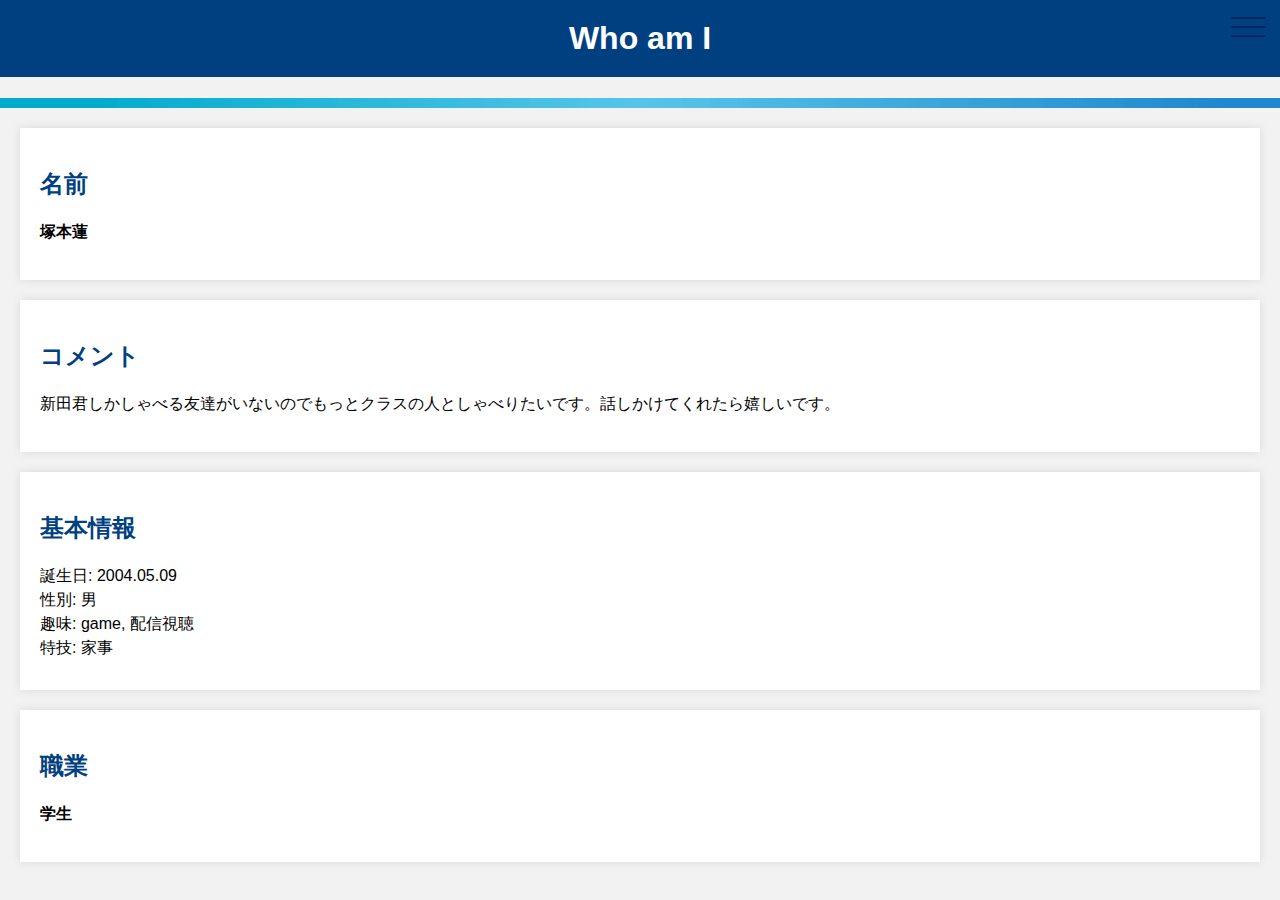
<file: index.html>
<!DOCTYPE html>
<html lang="ja">
<head>
    <meta charset="utf-8">
    <meta name="viewport" content="width=device-width">
    <title>Who am I</title>
    <link rel="stylesheet" type="text/css" href="./style.css">
</head>
<body>
    <!-- ヘッダー -->
    <header class="header">
        <!-- ロゴ -->
        <h1>Who am I</h1>
    
    <!-- ナビゲーション用チェックボックス ※ブラウザ上は表示されません -->
    <input type="checkbox" name="navToggle" id="navToggle" class="nav-toggle">
    
    <!-- ナビゲーション用ハンバーガーボタン -->
    <label for="navToggle" class="btn-burger"></label>
    
    <!-- ナビゲーション -->
    <nav class="nav">
    <ul class="nav-list">
      <li>ホーム</li>
      <li><a href="carhartt/index.html" title="carhartt">carhartt</a></li>
      <li><a href="valo/index.html" title="valo">valo</a></li>
      <li><a href="sova/index.html" title="sova">sova</a></li>
      <li><a href="contact/index.html" title="contact">contact</a></li>
    </ul>
    </nav>
    <!-- ナビゲーションここまで -->
    </header>
    <section id="name">
        <h2>名前</h2>
        <p>塚本蓮</p>
    </section>
    <section id="comment">
        <h2>コメント</h2>
        <p>新田君しかしゃべる友達がいないのでもっとクラスの人としゃべりたいです。話しかけてくれたら嬉しいです。</p>
    </section>
    <section id="base_data">
        <h2>基本情報</h2>
        <p>
            誕生日: 2004.05.09<br>
            性別: 男<br>
            趣味: game, 配信視聴<br>
            特技: 家事<br>
        </p>
    </section>
    <section id="job">
        <h2>職業</h2>
        <p>学生</p>
    </section>
</body>
</html>
</file>
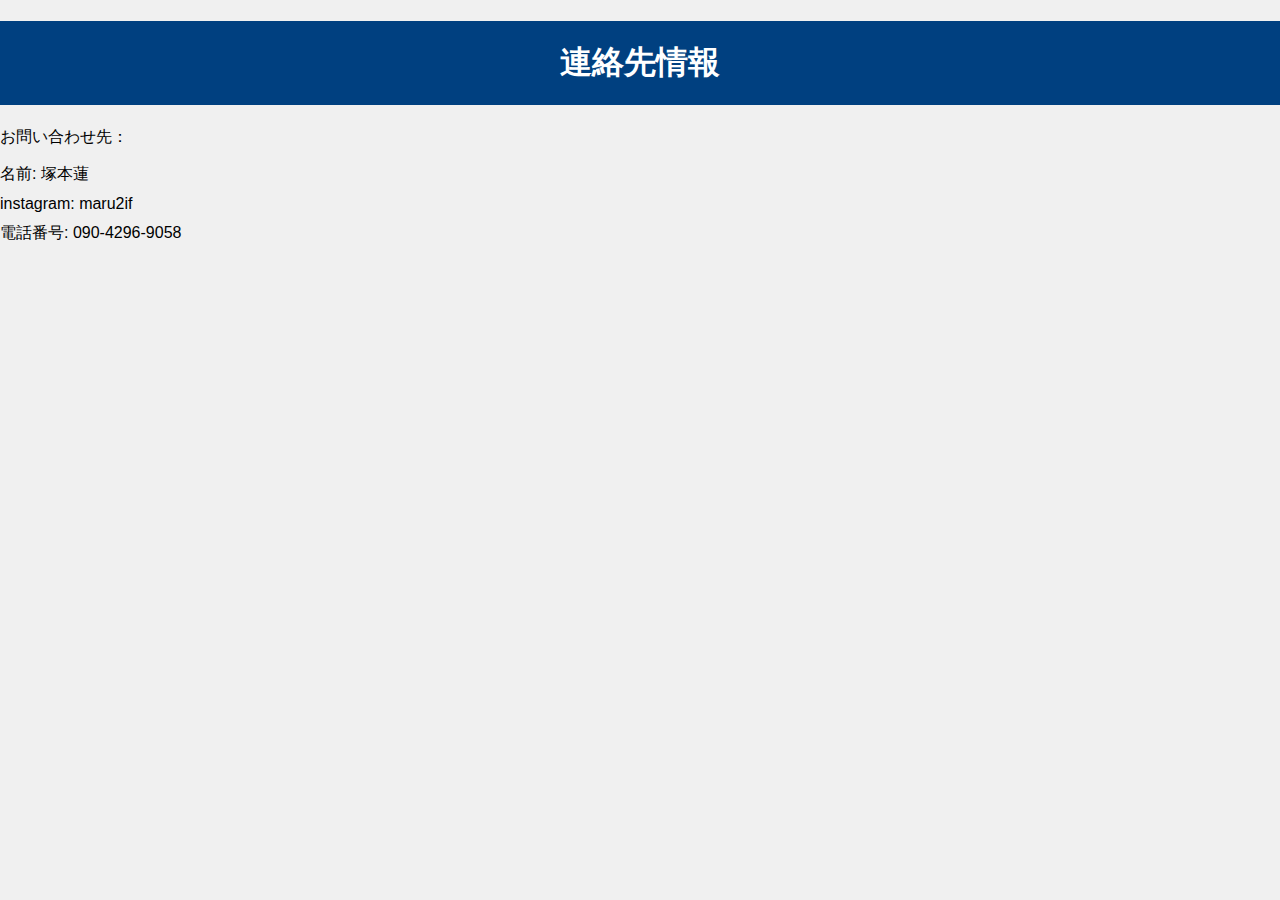
<file: contact/index.html>
<!DOCTYPE html>
<html lang="ja">
<head>
    <meta charset="UTF-8">
    <meta name="viewport" content="width=device-width, initial-scale=1.0">
    <link rel="stylesheet" href="./style.css">
    <title>連絡先情報</title>
</head>
<body>
    <h1>連絡先情報</h1>
    <p>お問い合わせ先：</p>
    <ul>
        <li>名前: 塚本蓮</li>
        <li>instagram: maru2if</li>
        <li>電話番号: 090-4296-9058</li>
    </ul>
</body>
</html>
</file>
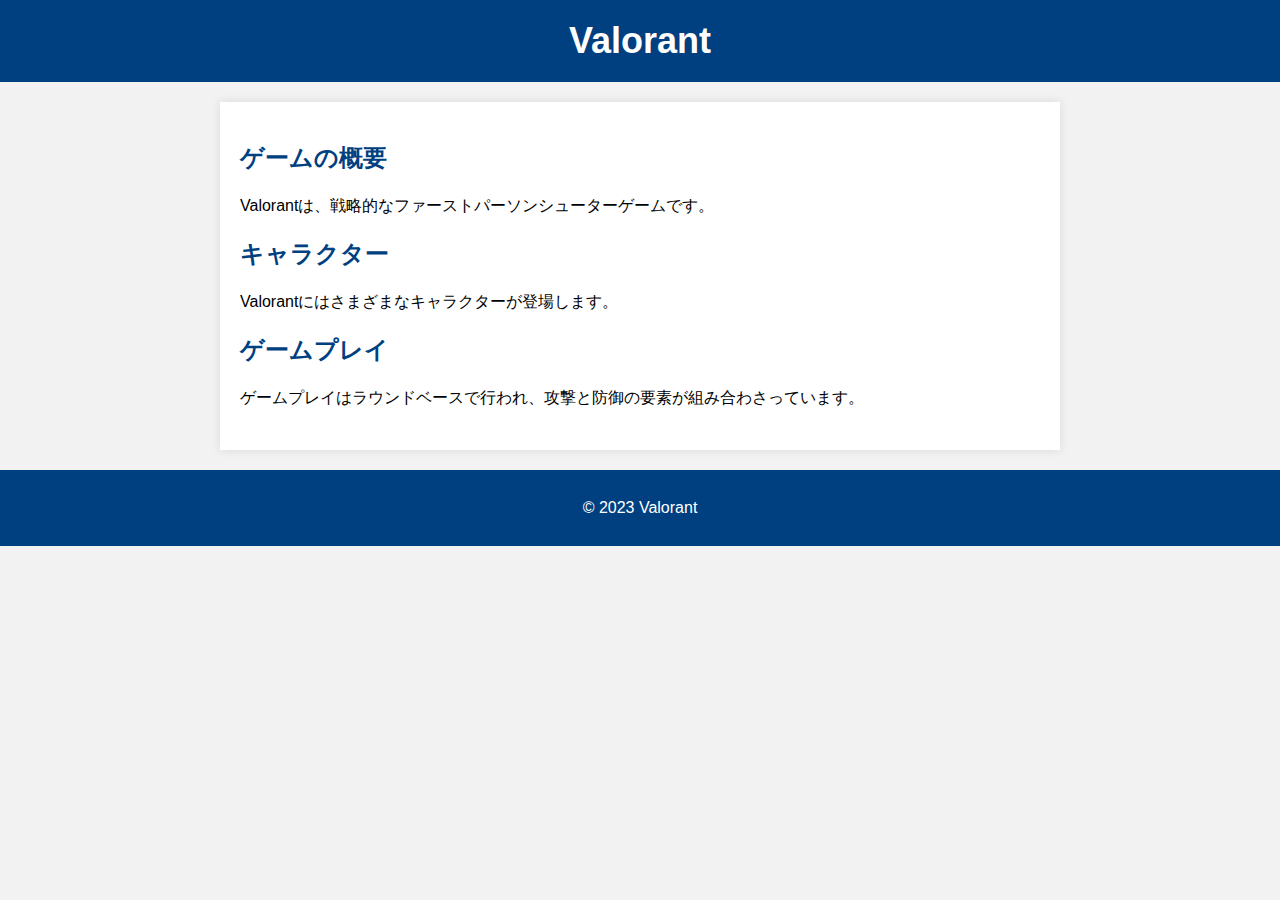
<file: valo/index.html>
<!DOCTYPE html>
<html lang="ja">
<head>
    <meta charset="UTF-8">
    <meta name="viewport" content="width=device-width, initial-scale=1.0">
    <title>Valorant紹介</title>
    <link rel="stylesheet" href="./style.css">
</head>
<body>
    <header>
        <h1>Valorant</h1>
    </header>
    <main>
        <section id="overview">
            <h2>ゲームの概要</h2>
            <p>Valorantは、戦略的なファーストパーソンシューターゲームです。</p>
        </section>
        <section id="characters">
            <h2>キャラクター</h2>
            <p>Valorantにはさまざまなキャラクターが登場します。</p>
        </section>
        <section id="gameplay">
            <h2>ゲームプレイ</h2>
            <p>ゲームプレイはラウンドベースで行われ、攻撃と防御の要素が組み合わさっています。</p>
        </section>
    </main>
    <footer>
        <p>&copy; 2023 Valorant</p>
    </footer>
</file>
<file: style.css>
body {
    font-family: Arial, sans-serif;
    background-color: #f2f2f2;
    margin: 0;
    padding: 0;
}

h1 {
    background-color: #004080;
    color: white;
    text-align: center;
    padding: 20px;
    margin-top: 0;
}

section {
    background-color: white;
    margin: 20px;
    padding: 20px;
    box-shadow: 0 0 10px rgba(0, 0, 0, 0.1);
}

h2 {
    color: #004080;
    font-size: 24px;
}

p {
    font-size: 16px;
    line-height: 1.5;
}

#name p {
    font-weight: bold;
}

#comment p {
    margin-top: 0;
}

#base_data p {
    margin-bottom: 10px;
}

#job p {
    font-weight: bold;
}


/* ナビゲーション用チェックボックス */
/* --------------------
  チェックボックスでメニュー項目の表示／非表示を切り替える。
  ブラウザ上にはチェックボックスを表示したくないため、
  「display: none;」で非表示にしている。
  -------------------- */
  .nav-toggle {
    display: none;
  }
  
  /* ハンバーガーボタン */
  .btn-burger {
    position: absolute; /* 親要素（.header）を基準に絶対配置 */
    top: 5px;
    right: 10px;
    z-index: 2; /* ボックスの重なりの優先順位を指定。数値が大きいほど、手前（上）に配置される */
    display: block; /* ブロックレベル性質になるため、幅・高さを指定できる */
    width: 44px;
    height: 44px;
    background: url("./img/burger.svg") center center / 35px 20px no-repeat; /* ハンバーガーボタンの画像を指定 */
    cursor: pointer; /* カーソルの形状を指定 */
  }
  
  /* メニューが開いたときの、ハンバーガーボタンの画像を指定 */
  .nav-toggle:checked ~ .btn-burger {
    background: url("./img/close.svg") center center / 26px 26px no-repeat;
  }
  
  /* ナビゲーション */
  .nav {
    padding-top: 10px;
    background: url("./img/nav_bg.png") center center / cover no-repeat;
  }
  
  .nav-list {
    display: none; /* 最初はメニュー（ul要素）を非表示にしておく指定 */
    margin: 0;
    padding-bottom: 10px;
  }
  
  .nav-list li {
    margin: 0;
    padding: 10px;
  }
  
  .nav-list a {
    display: block;  /* ブロックレベルで扱い、縦並びに表示している */
    color: #fff;
  }
  
  /* メニューが開いたとき、<ul>を表示する */
  .nav-toggle:checked ~ .nav .nav-list {
    display: block;
  }
  
  /* ----------ナビゲーションのスタイル指定 ここまで---------- */
</file>
<file: contact/style.css>
/* ページ全体のスタイル */
body {
    font-family: Arial, sans-serif; /* フォントの設定 */
    background-color: #f0f0f0; /* 背景色の設定 */
    margin: 0; /* マージンを0に設定して余白をなくす */
    padding: 0; /* パディングを0に設定して余白をなくす */
}

/* ヘッダーのスタイル */
h1 {
    text-align: center; /* 中央揃え */
    background-color:#004080; /* 背景色の設定 */
    color: #fff; /* テキスト色の設定 */
    padding: 20px; /* パディングを追加 */
}

/* お問い合わせ情報のスタイル */
ul {
    list-style-type: none; /* 箇条書きのマーカーを非表示にする */
    padding: 0; /* パディングを0に設定して余白をなくす */
}

li {
    margin-bottom: 10px; /* 各項目の下に余白を追加 */
    font-size: 16px; /* フォントサイズの設定 */
}

/* リンクのスタイル */
a {
    color: #007bff; /* リンクの色を設定 */
    text-decoration: none; /* アンダーラインを非表示にする */
}

a:hover {
    text-decoration: underline; /* マウスホバー時にアンダーラインを表示 */
}
</file>
<file: valo/style.css>
/* styles.css */
body {
    font-family: Arial, sans-serif;
    background-color: #f2f2f2;
    margin: 0;
    padding: 0;
}

header {
    background-color: #004080;
    color: white;
    text-align: center;
    padding: 20px;
}

h1 {
    margin: 0;
    font-size: 36px;
}

main {
    max-width: 800px;
    margin: 20px auto;
    padding: 20px;
    background-color: white;
    box-shadow: 0 0 10px rgba(0, 0, 0, 0.1);
}

section {
    margin-bottom: 20px;
}

h2 {
    font-size: 24px;
    color: #004080;
}

p {
    font-size: 16px;
    line-height: 1.5;
}

footer {
    text-align: center;
    padding: 10px;
    background-color: #004080;
    color: white;
}
</file>
